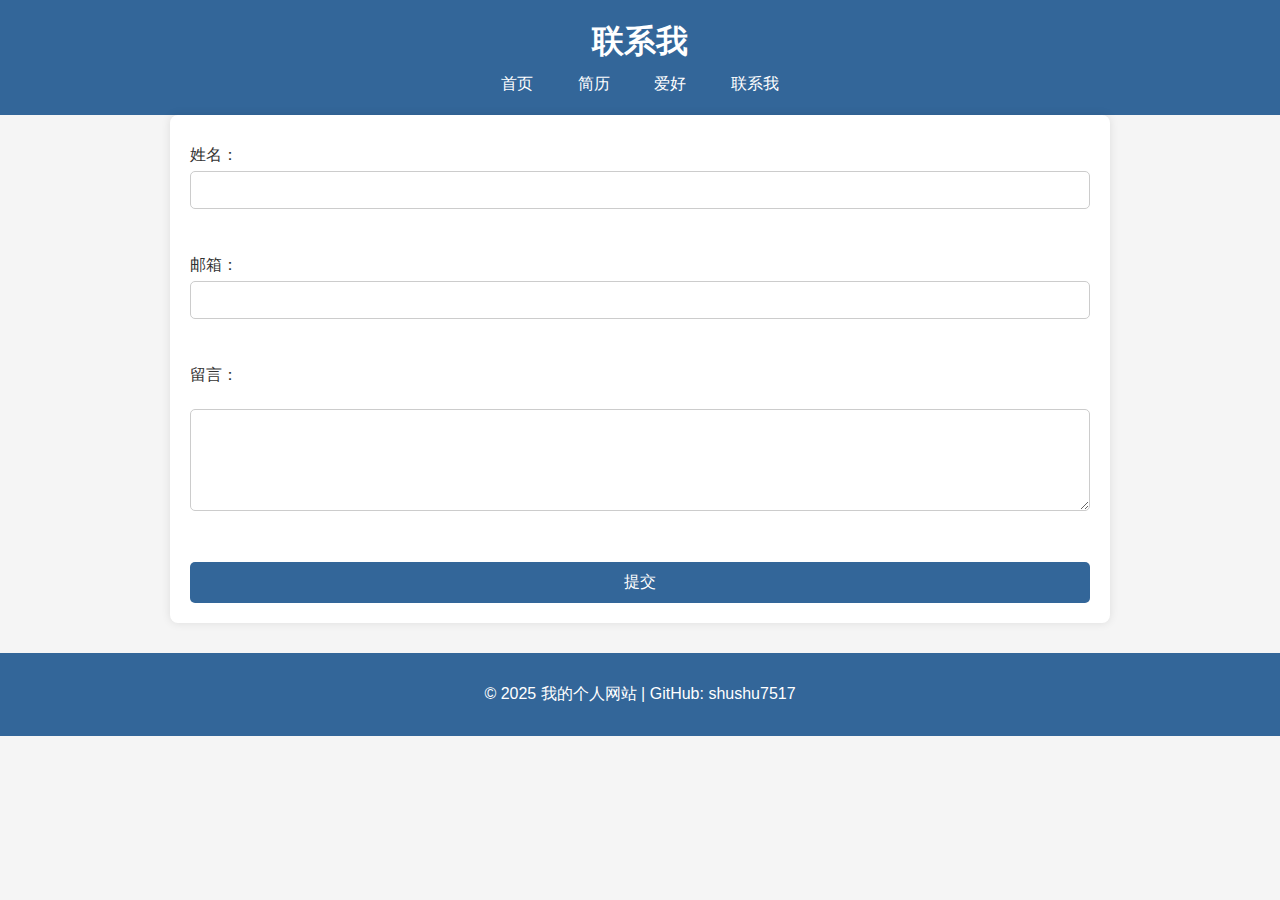
<file: contact.html>
<!DOCTYPE html>
<html lang="zh">
<head>
  <meta charset="UTF-8"><!--设置网页编码为UTF-8-->
  <title>联系我</title><!--设置网页标题-->
  <link rel="stylesheet" href="css/style.css"><!--引入外部css文件-->
</head>
<body>
    <!--页眉部分-->
  <header>
    <h1>联系我</h1>
    <nav>
      <a href="index.html">首页</a>
      <a href="about.html">简历</a>
      <a href="hobbies.html">爱好</a>
      <a href="contact.html">联系我</a>
    </nav>
  </header>
   <!--主题内容部分-->
  <main>
    <section>
      <form action="#" method="post">
        <!--姓名输入框-->
        <label for="name">姓名：</label>
        <input type="text" id="name" name="name"><br><br>

        <!--邮箱输入框-->
        <label for="email">邮箱：</label>
        <input type="email" id="email" name="email"><br><br>

        <!--留言区域-->
        <label for="message">留言：</label><br>
        <textarea id="message" name="message" rows="5" cols="40"></textarea><br><br>

        <!--提交按钮-->
        <button type="submit">提交</button>
      </form>
    </section>
  </main>
  <footer><!--页脚-->
    <p>&copy; 2025 我的个人网站 | GitHub: shushu7517</p>
  </footer>
</body>
</html>
</file>
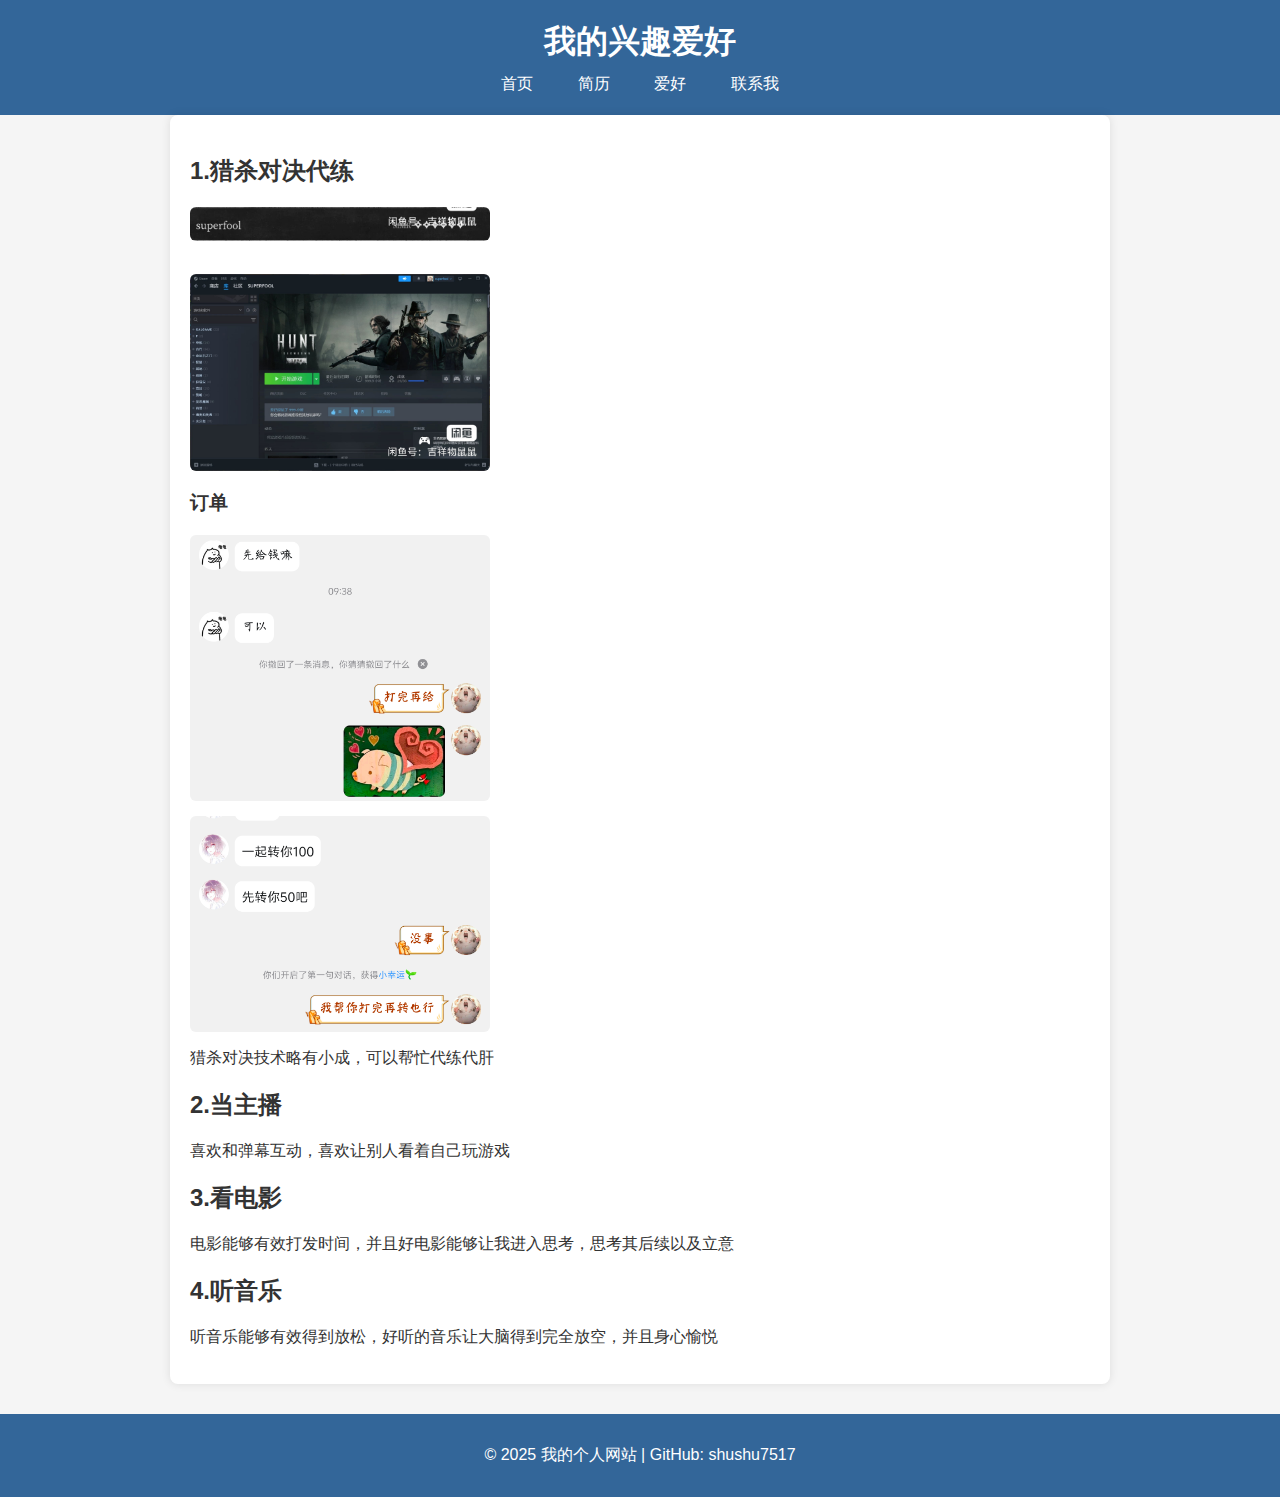
<file: hobbies.html>
<!DOCTYPE html>
<html lang="zh">
<head>
  <meta charset="UTF-8"><!--设置网页编码为UTF-8-->
  <title>兴趣爱好</title><!--设置网页标题-->
  <link rel="stylesheet" href="css/style.css"><!--引入外部css文件-->
</head>
<body>
    <!--页眉部分-->
  <header>
    <h1>我的兴趣爱好</h1>
    <nav>
      <a href="index.html">首页</a>
      <a href="about.html">简历</a>
      <a href="hobbies.html">爱好</a>
      <a href="contact.html">联系我</a>
    </nav>
  </header>
   <!--主题内容部分-->
  <main>
    <section>
      <h2>1.猎杀对决代练</h2>
      <img src="images/6.jpg" alt="星级截图"  width="300" title="星级截图"><br>
      <img src="images/7.jpg" alt="时长截图"  width="300" title="时长截图">
      <h3>订单</h3>
      <img src="images/8.png" alt="订单1"  width="300" title="订单1">
      <img src="images/9.png" alt="订单2"  width="300" title="订单2">
      <p>猎杀对决技术略有小成，可以帮忙代练代肝</p>
      <h2>2.当主播</h2>
      <p>喜欢和弹幕互动，喜欢让别人看着自己玩游戏</p>
      <h2>3.看电影</h2>
      <p>电影能够有效打发时间，并且好电影能够让我进入思考，思考其后续以及立意</p>
      <h2>4.听音乐</h2>
      <p>听音乐能够有效得到放松，好听的音乐让大脑得到完全放空，并且身心愉悦</p>
    </section>
  </main>
  <footer>
    <p>&copy; 2025 我的个人网站 | GitHub: shushu7517</p>
  </footer>
</body>
</html>
</file>
<file: css/style.css>
/* ====== 全局设置 ====== */
body {
  font-family: Arial, sans-serif; /* 设置通用字体 */
  margin: 0;
  padding: 0;
  background-color: #f5f5f5; /* 背景浅灰色 */
  color: #333; /* 字体颜色为深灰色 */
}

/* ====== 页眉样式 ====== */
header {
  background-color: #336699; /* 页眉背景为蓝色 */
  color: white; /* 字体为白色 */
  padding: 20px;
  text-align: center;
}

header h1 {
  margin: 0; /* 去除标题边距 */
}

nav {
  margin-top: 10px;
}

nav a {
  color: white;
  text-decoration: none; /* 去除下划线 */
  margin: 0 10px;
  padding: 5px 10px;
  border-radius: 5px;
  transition: background-color 0.3s; /* 设置悬停动画 */
}

nav a:hover {
  background-color: #224466; /* 鼠标悬停时背景变暗 */
}

/* ====== 主体内容样式 ====== */
main {
  padding: 20px;
  max-width: 900px; /* 设置最大宽度 */
  margin: 0 auto; /* 居中显示 */
  background-color: white; /* 白色背景块 */
  box-shadow: 0 0 10px rgba(0,0,0,0.1); /* 添加阴影 */
  border-radius: 8px; /* 圆角 */
}

section img {
  display: block;
  margin-top: 15px;
  max-width: 100%;
  height: auto;
  border-radius: 6px; /* 图片圆角 */
}

/* ====== 页脚样式 ====== */
footer {
  text-align: center;
  padding: 15px;
  background-color: #336699;
  color: white;
  position: relative;
  bottom: 0;
  margin-top: 30px;
}

/* ====== 表格样式 ====== */
table {
  width: 100%;
  border-collapse: collapse; /* 合并边框 */
  margin-top: 20px;
}

table th, table td {
  border: 1px solid #ccc;
  padding: 10px;
  text-align: center;
}

table th {
  background-color: #eeeeee;
}

/* ====== 表单样式 ====== */
form {
  display: flex;
  flex-direction: column; /* 垂直排列 */
}

label {
  margin-top: 10px;
}

input[type="text"], input[type="email"], textarea {
  padding: 10px;
  margin-top: 5px;
  border: 1px solid #ccc;
  border-radius: 5px;
  font-size: 14px;
  width: 100%;
  box-sizing: border-box; /* 包含内边距与边框 */
}

button {
  margin-top: 15px;
  padding: 10px 15px;
  background-color: #336699;
  color: white;
  border: none;
  border-radius: 5px;
  cursor: pointer;
  font-size: 16px;
  transition: background-color 0.3s;
}

button:hover {
  background-color: #224466;
}
</file>
